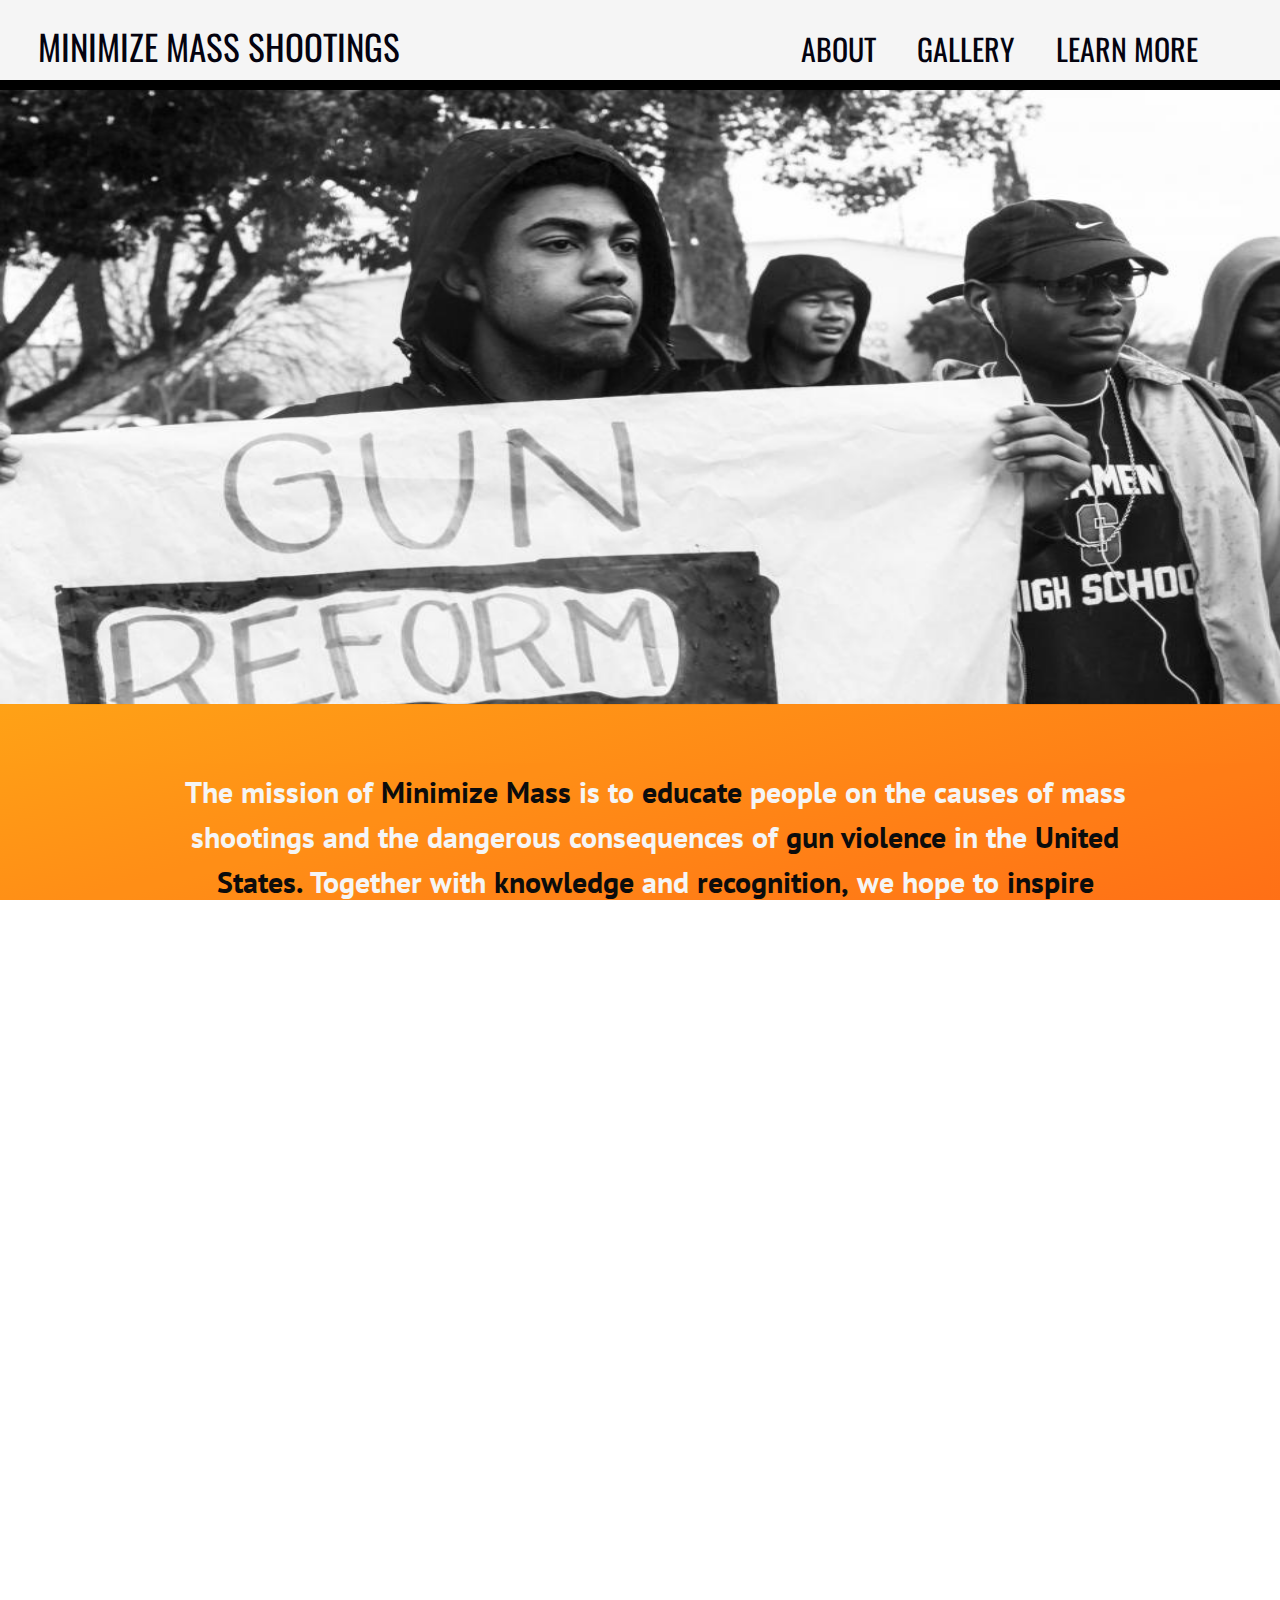
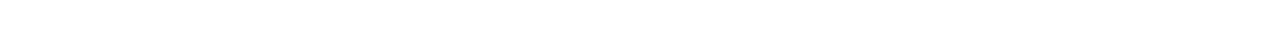
<file: index.html>
<!DOCTYPE html>
<html>

<head>
  <title>MINIMIZE MASS SHOOTINGS</title>
  <meta charset="utf-8">
  <meta name="viewport" content="width=device-width">
  <title>replit</title>
  <link href="style.css" rel="stylesheet" type="text/css" />

  <link href="https://fonts.googleapis.com/css2?family=Courier+Prime&family=PT+Sans&family=Raleway:wght@700&family=Oswald&family=Roboto&display=swap" rel="stylesheet">
</head>

<body>
<!-- Nav Bar -->
  <div class = "navbar">
    <a href="index.html" id="navname">MINIMIZE MASS SHOOTINGS</a>
    <a href="about.html">ABOUT</a>
    <a href="gallery.html">GALLERY</a>
    <a href="learn.html">LEARN MORE</a>
    <a href="action.html" id="action">TAKE ACTION</a>
  </div>

  <main>
<!--   main image   -->
    <img src= "images/gun_reform.jpg" alt = "Students protest against gun violence, the center person holding a 'Gun Reform' sign." class="mainimage" height="625" width="1425">

<!--  mission statement    -->
    <div class="mission">
      <p class="missionp">The mission of <b>Minimize Mass</b> is to <b>
        educate</b> people on the causes of mass shootings
        and the dangerous consequences of <b>gun violence</b> 
        in the <b>United States.</b> Together with <b>
        knowledge</b> and <b>recognition,</b> we hope to <b>
        inspire</b> people to help contribute to a <b>safer</b> 
        country for all.</p>
      <form method="get" action="/about.html">
        <button type="submit" class="abutton">ABOUT</button>
      </form>
    </div>
<!--  fact generator    -->
    <div class="facts">
      <p class="factsintro">Click the button to learn 
        something new about gun violence.</p>
      <p id="fact"></p>
      <button id="factbutton">TELL ME</button>
    </div>
<!--   website footer   -->
    <div id="homebottombar">
      <br>
      <p class="homecredit">Home Page Photo Credit | Juliann Garcia / sthope.org</p>
      <p class="lmstitle">Learn More Sources</p>
      <a href="https://efsgv.org/wp-content/uploads/2020/03/EFSGV-The-Root-Causes-of-Gun-Violence-March-2020.pdf" class="lms">efsgv.org</a>
      <a href="https://www.apa.org/pubs/reports/gun-violence-prevention" class="lms">apa.org</a>
      <a href="https://www.washingtonpost.com/opinions/2022/06/02/gun-control-solutions-that-work/" class="lms">washingtonpost.org</a>
      <a href="https://efsgv.org/learn/learn-more-about-gun-violence/mental-illness-and-gun-violence/" class="lms">efsgv.org</a>
      <p class="developcred">Website developed by Semilola O</p>
    </div>
<!--   Connection to java script   -->
    <script src="script.js"></script>
 </main> 
</body>

</html>
</file>
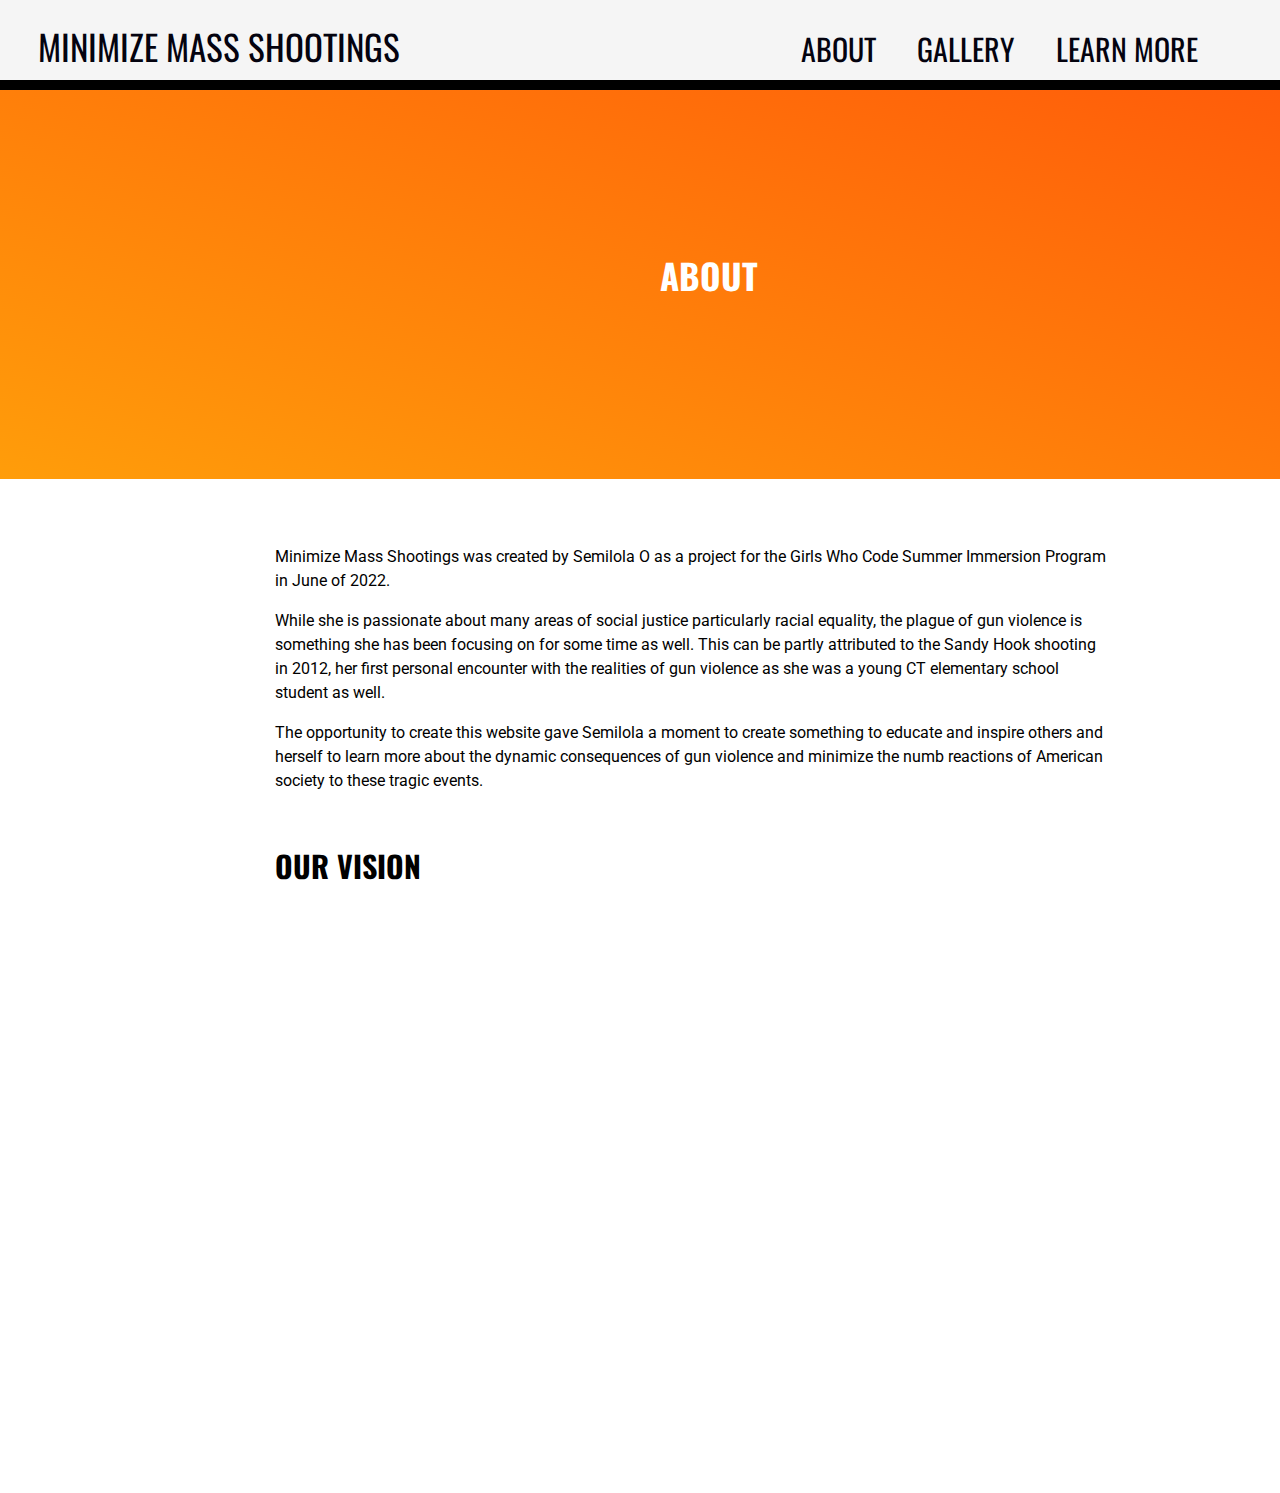
<file: about.html>
<!DOCTYPE html>
<html>

<head>
  <title>About - MINIMIZE MASS SHOOTINGS</title>
  <meta charset="utf-8">
  <meta name="viewport" content="width=device-width">
  <title>replit</title>
  <link href="style.css" rel="stylesheet" type="text/css" />

  <link href="https://fonts.googleapis.com/css2?family=Courier+Prime&family=League+Gothic&family=Oswald&family=Roboto&family=Rubik&display=swap" rel="stylesheet">
</head>

<body>
<!-- Nav Bar -->
  <div class = "navbar">
    <a href="index.html" id="navname">MINIMIZE MASS SHOOTINGS</a>
    <a href="about.html">ABOUT</a>
    <a href="gallery.html">GALLERY</a>
    <a href="learn.html">LEARN MORE</a>
    <a href="action.html" id="action">TAKE ACTION</a>
  </div>
  <main>
<!-- Page header/intro -->
    <div class="aboutimage">
      <h2 class="about">ABOUT</h2>
    </div>
<!-- Purpose/intro blurb -->
    <div>
      <p class="purpose">Minimize Mass Shootings was created by Semilola O as a project for the Girls Who Code Summer Immersion Program in June of 2022.</p>
      <p class="purpose">While she is passionate about many areas of social justice particularly racial equality, the plague of gun violence is something she has been focusing on for some time as well. This can be partly attributed to the Sandy Hook shooting in 2012, her first personal encounter with the realities of gun violence as she was a young CT elementary school student as well.</p>
      <p class="purpose">The opportunity to create this website gave Semilola a moment to create something to educate and inspire others and herself to learn more about the dynamic consequences of gun violence and minimize the numb reactions of American society to these tragic events.</p>
    </div>
<!-- Vision -->
    <div>
      <h2 class="visiontitle">OUR VISION</h2>
      <p class="vision">A safe United States where people of all identities will be protected from gun violence targeted towards themselves and others. </p>
    </div>
<!-- Aims -->
    <div>
      <h2 class="aimstitle">OUR AIMS</h2>
      <ul>
        <li class="aims">Proactive gun legislation that protects the vulnerable</li>
        <li class="aims">Proactive mental health resources that help individuals who may choose to commit gun violence against themselves and others</li>
        <li class="aims">Increased protection of all minorities in America against gun violence</li>
      </ul>
    </div>
<!-- Website footer -->
    <div id="aboutbottombar">
      <br>
      <p class="homecredit">Home Page Photo Credit | Juliann Garcia / sthope.org</p>
      <p class="lmstitle">Learn More Sources</p>
<!--       <p class="lms">efsgv.org   apa.org   washingtonpost.org   efsgv.org</p> -->
      <a href="https://efsgv.org/wp-content/uploads/2020/03/EFSGV-The-Root-Causes-of-Gun-Violence-March-2020.pdf" class="lms">efsgv.org</a>
      <a href="https://www.apa.org/pubs/reports/gun-violence-prevention" class="lms">apa.org</a>
      <a href="https://www.washingtonpost.com/opinions/2022/06/02/gun-control-solutions-that-work/" class="lms">washingtonpost.org</a>
      <a href="https://efsgv.org/learn/learn-more-about-gun-violence/mental-illness-and-gun-violence/" class="lms">efsgv.org</a>
      <p class="developcred">Website developed by Semilola O</p>
    </div>
  </main>
</body>
</html>
</file>
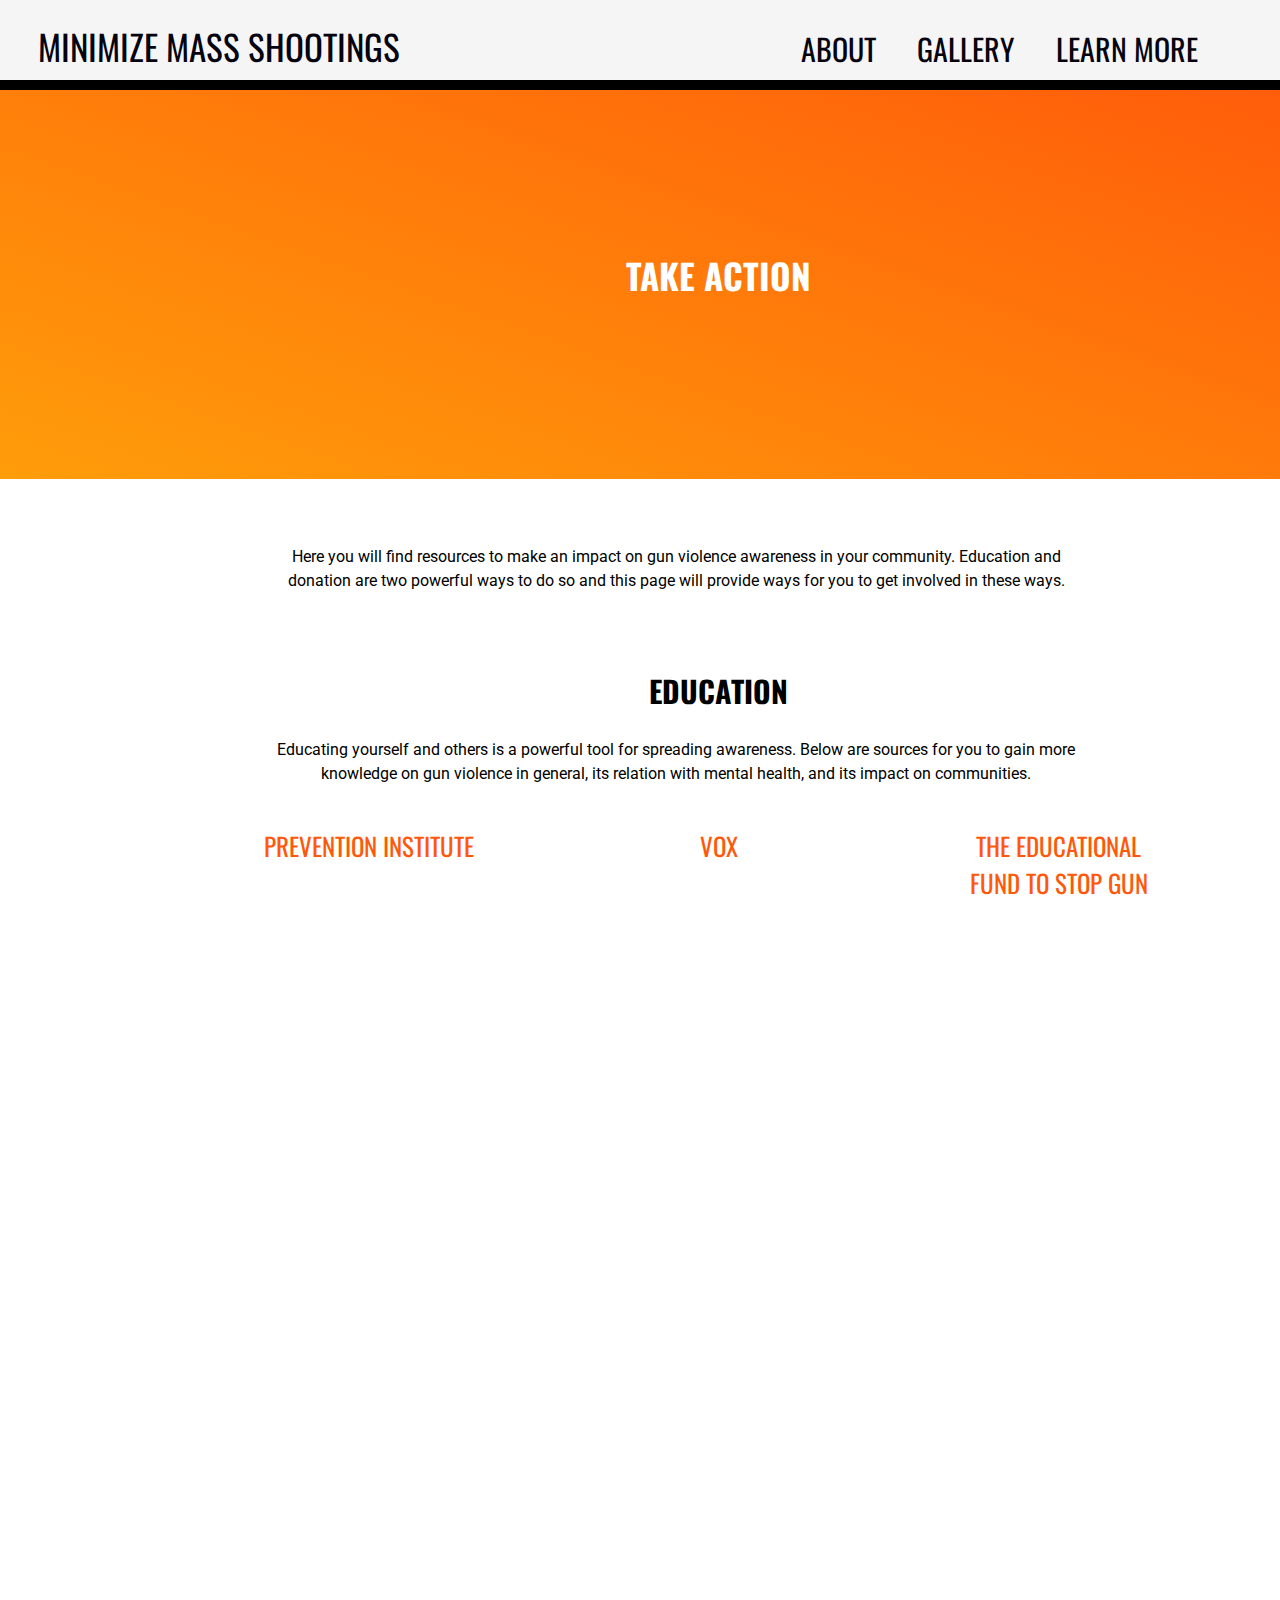
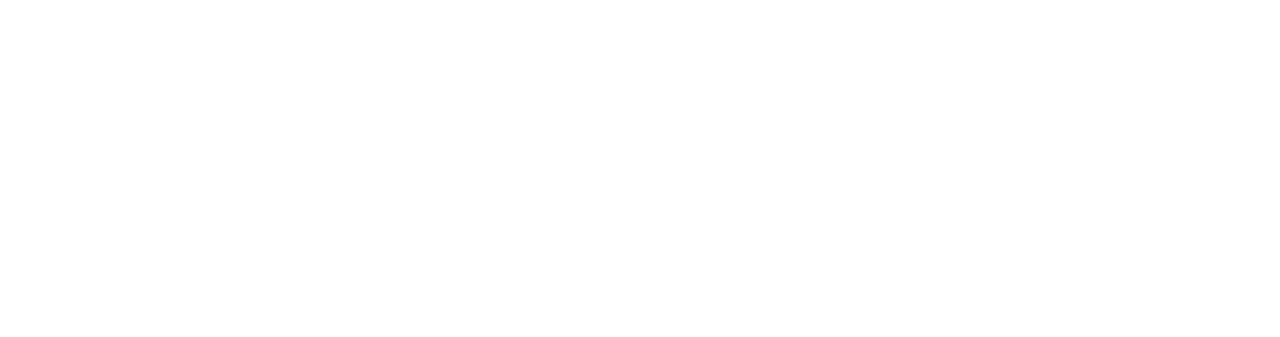
<file: action.html>
<!DOCTYPE html>
<html>

<head>
  <title>Take Action - MINIMIZE MASS SHOOTINGS</title>
  <meta charset="utf-8">
  <meta name="viewport" content="width=device-width">
  <title>replit</title>
  <link href="style.css" rel="stylesheet" type="text/css" />

  <link href="https://fonts.googleapis.com/css2?family=Courier+Prime&family=League+Gothic&family=Oswald&family=Roboto&family=Rubik&display=swap" rel="stylesheet">
</head>

<body>
<!-- Nav Bar -->
  <div class = "navbar">
    <a href="index.html" id="navname">MINIMIZE MASS SHOOTINGS</a>
    <a href="about.html">ABOUT</a>
    <a href="gallery.html">GALLERY</a>
    <a href="learn.html">LEARN MORE</a>
    <a href="action.html" id="action">TAKE ACTION</a>
  </div>
  <main>
<!--   Acion page header   -->
    <div class="actionimage">
      <h2 class="action">TAKE ACTION</h2>
    </div>
<!--   Action  intro   -->
    <div>
      <p class="actionintro">Here you will find resources to make an impact on gun violence awareness in your community. Education and donation are two powerful ways to do so and this page will provide ways for you to get involved in these ways.</p>
    </div>
<!--   Education   -->
    <div>
      <h2 class="edutitle">EDUCATION</h2>
      <p class="edu">Educating yourself and others is a powerful tool for spreading awareness. Below are sources for you to gain more knowledge on gun violence in general, its relation with mental health, and its impact on communities.</p>
      <a href="https://www.preventioninstitute.org/focus-areas/preventing-violence-and-reducing-injury/preventing-violence-advocacy" target="_blank" class="edu1">PREVENTION INSTITUTE</a>
      <a href="https://www.vox.com/policy-and-politics/23141964/america-gun-violence-epidemic-chart" target="_blank" class="edu2">VOX</a>
      <a href="https://efsgv.org" target="_blank" class="edu3">THE EDUCATIONAL FUND TO STOP GUN VIOLENCE</a>
      <a href="The Educational Fund to Stop Gun Violence - Mental Health and Gun Violence" target="_blank" class="edu4">THE EDUCATIONAL FUND TO STOP GUN VIOLENCE</a>
      <a href="https://www.vox.com/policy-and-politics/2017/10/2/16399418/america-mass-shooting-gun-violence-statistics-charts" target="_blank" class="edu5">VOX</a>
      <a href="https://www.apha.org/topics-and-issues/gun-violence" target="_blank" class="edu6">AMERICAN PUBLIC HEALTH ASSOCIATION</a>
    </div>
<!--   Donation   -->
    <div>
      <h2 class="donationtitle">DONATION</h2>
      <p class="donation">Donations are a great way to make an impact on numerous issues, especially gun violence. There are many funds for research and organizations aimed at helping different communities impacted by gun violence. Below are some of these resources you can donate to to make a difference.</p>
      <a href="https://marchforourlives.com" target="_blank" class="donate1">MARCH FOR OUR LIVES</a>
      <a href="https://www.bradyunited.org" target="_blank" class="donate2">BRADY UNITED</a>
      <a href="https://www.csgv.org" target="_blank" class="donate3">THE COALITION TO STOP GUN VIOLENCE</a>
      <a href="https://gunresponsibility.org" target="_blank" class="donate4">ALLIANCE FOR GUN RESPONSIBILITY</a>
      <a href="https://vpc.org" target="_blank" class="donate5">VIOLENCE POLICY CENTER</a>
      <a href="https://www.everytown.org" target="_blank" class="donate6">EVERYTOWN FOR GUN SAFETY</a>
    </div>

<!--   Website footer   -->
    <div id="actionbottombar">
      <br>
      <p class="homecredit">Home Page Photo Credit | Juliann Garcia / sthope.org</p>
      <p class="lmstitle">Learn More Sources</p>
<!--       <p class="lms">efsgv.org   apa.org   washingtonpost.org   efsgv.org</p> -->
      <a href="https://efsgv.org/wp-content/uploads/2020/03/EFSGV-The-Root-Causes-of-Gun-Violence-March-2020.pdf" class="lms">efsgv.org</a>
      <a href="https://www.apa.org/pubs/reports/gun-violence-prevention" class="lms">apa.org</a>
      <a href="https://www.washingtonpost.com/opinions/2022/06/02/gun-control-solutions-that-work/" class="lms">washingtonpost.org</a>
      <a href="https://efsgv.org/learn/learn-more-about-gun-violence/mental-illness-and-gun-violence/" class="lms">efsgv.org</a>
      <p class="developcred">Website developed by Semilola O</p>
      <br>
    </div>
  </main>
</body>
</file>
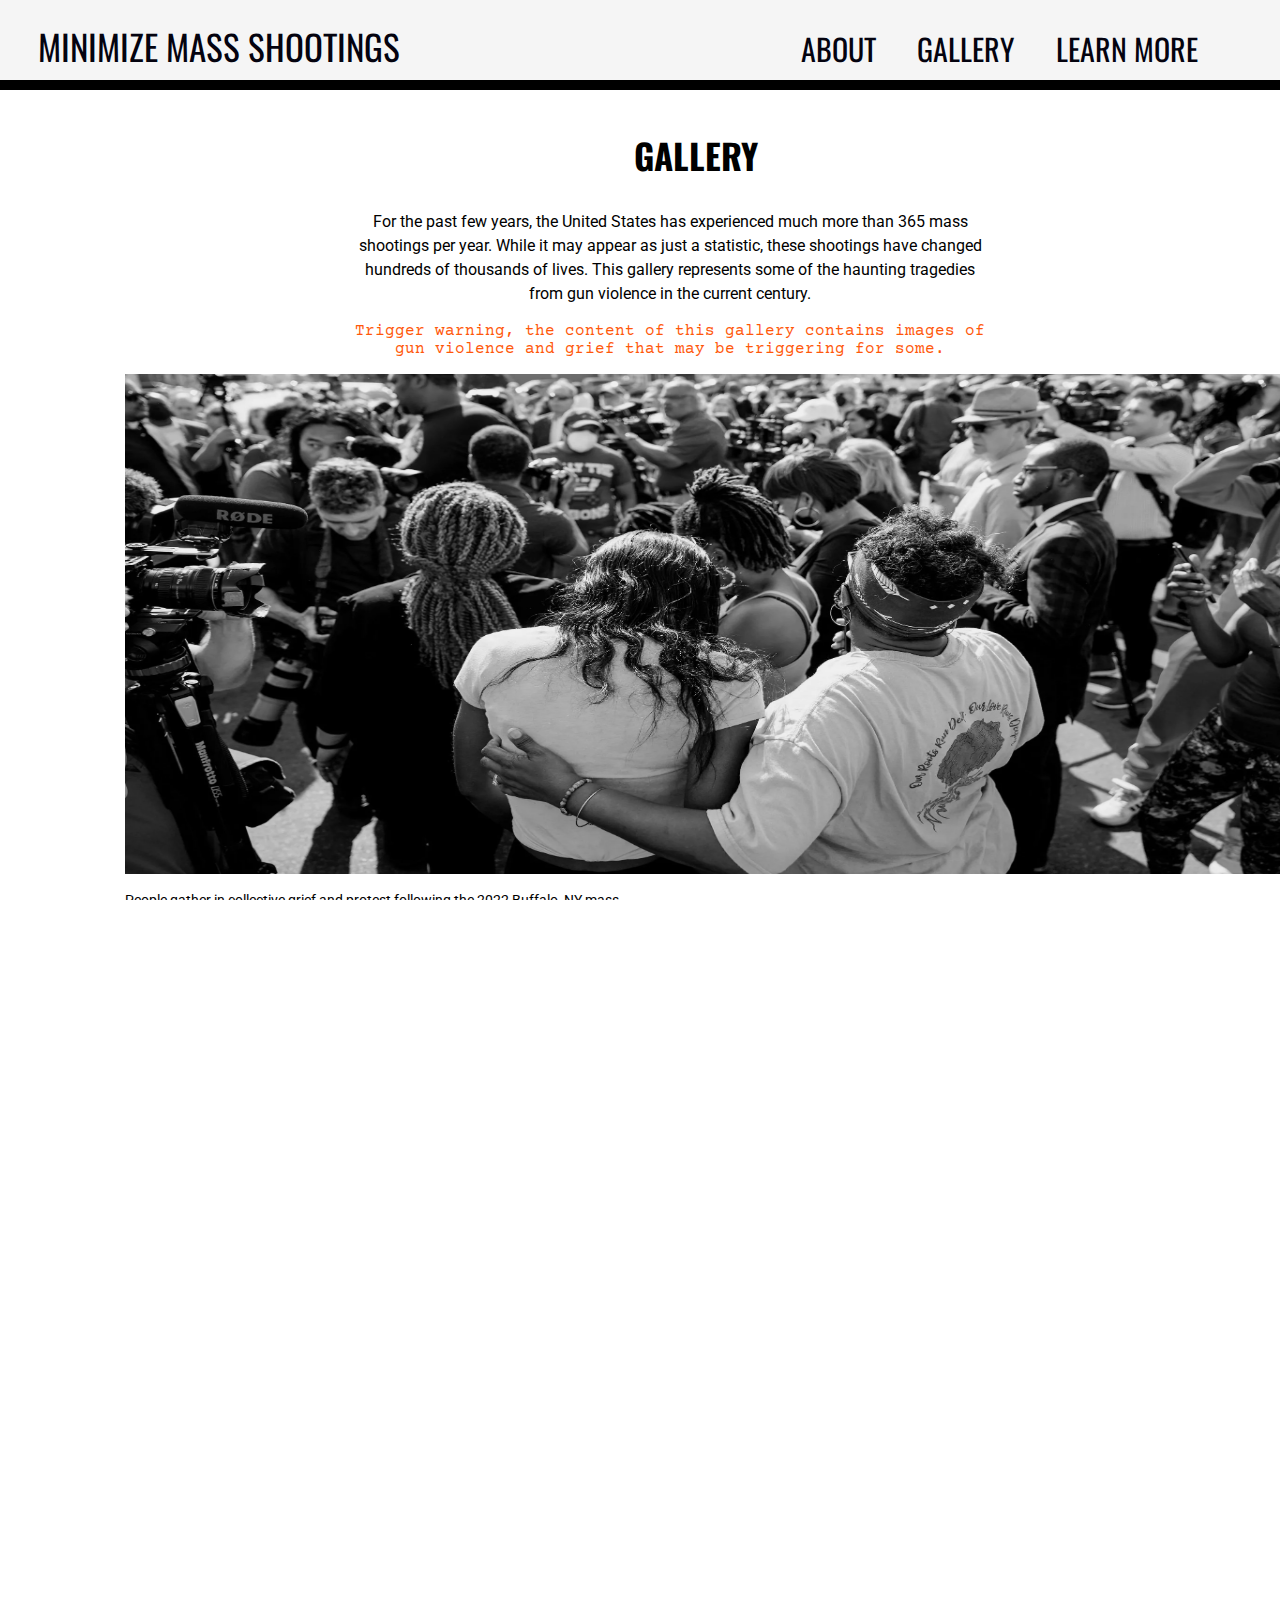
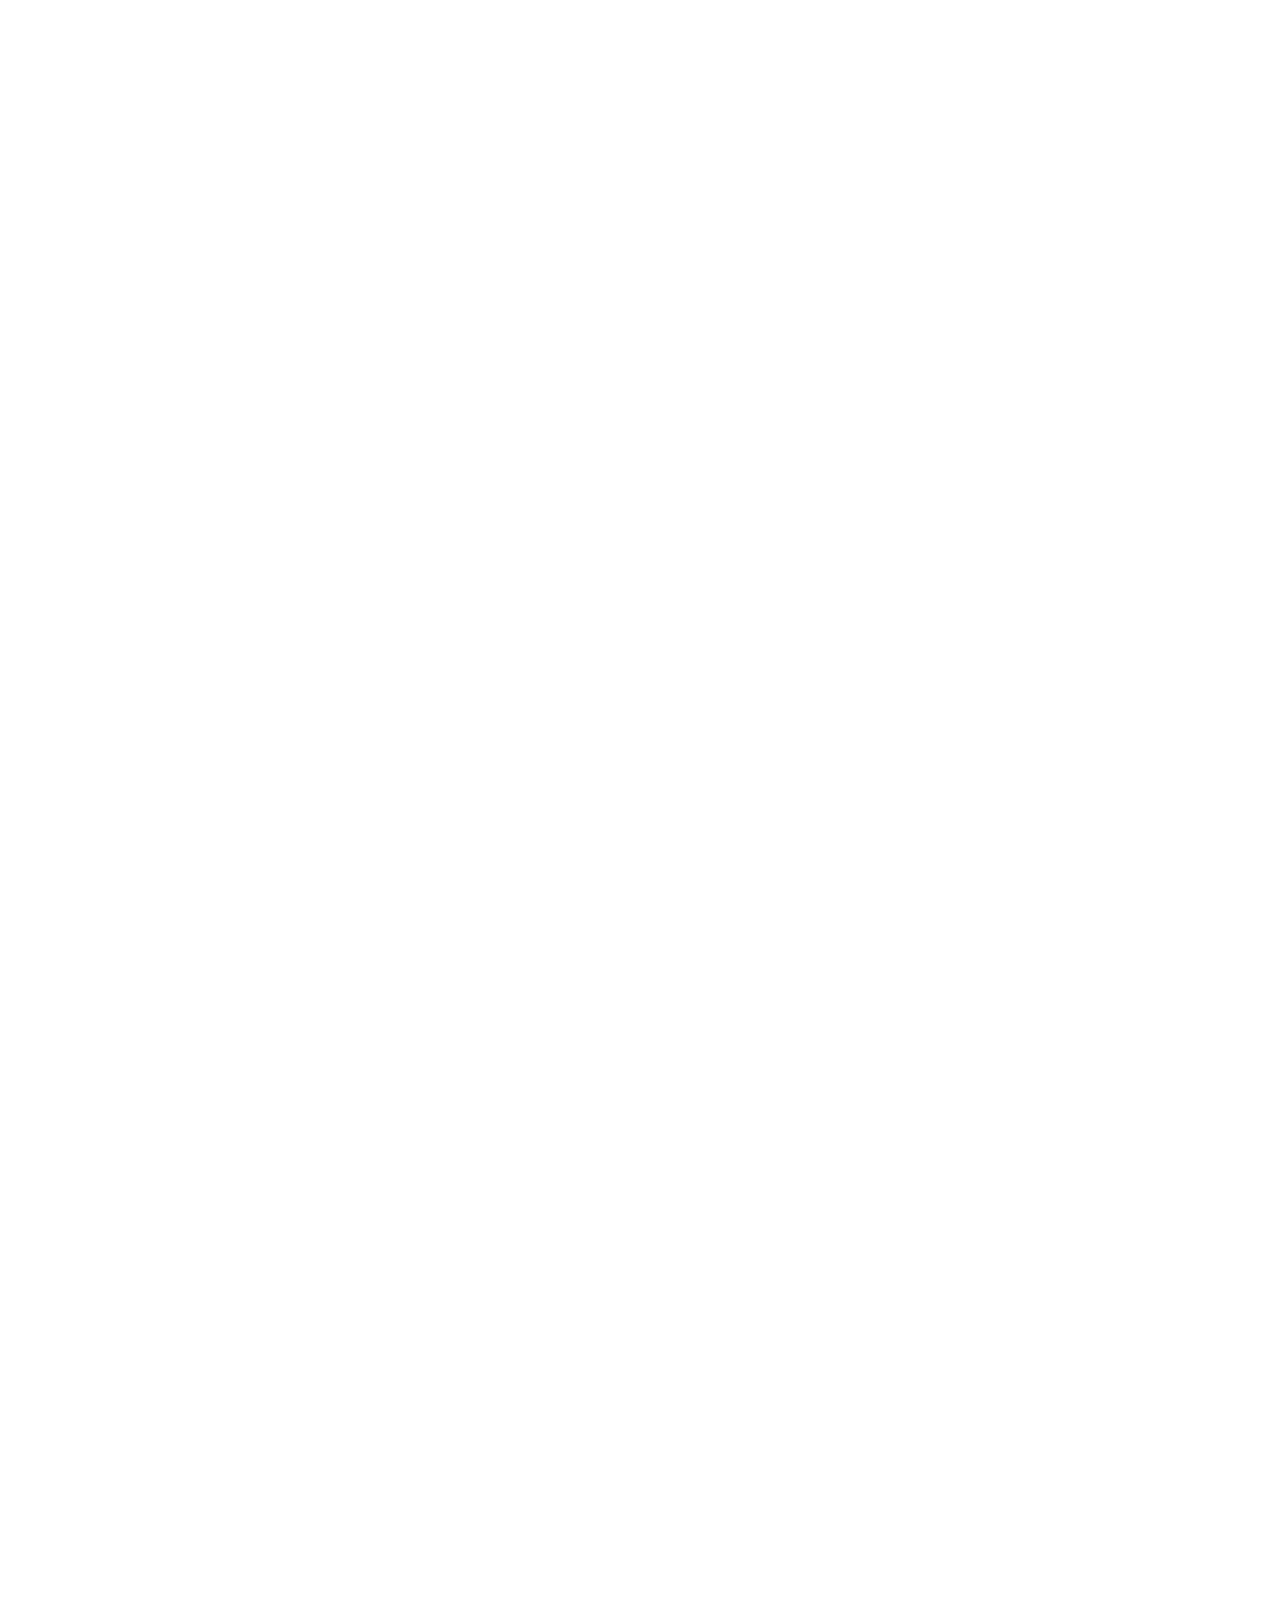
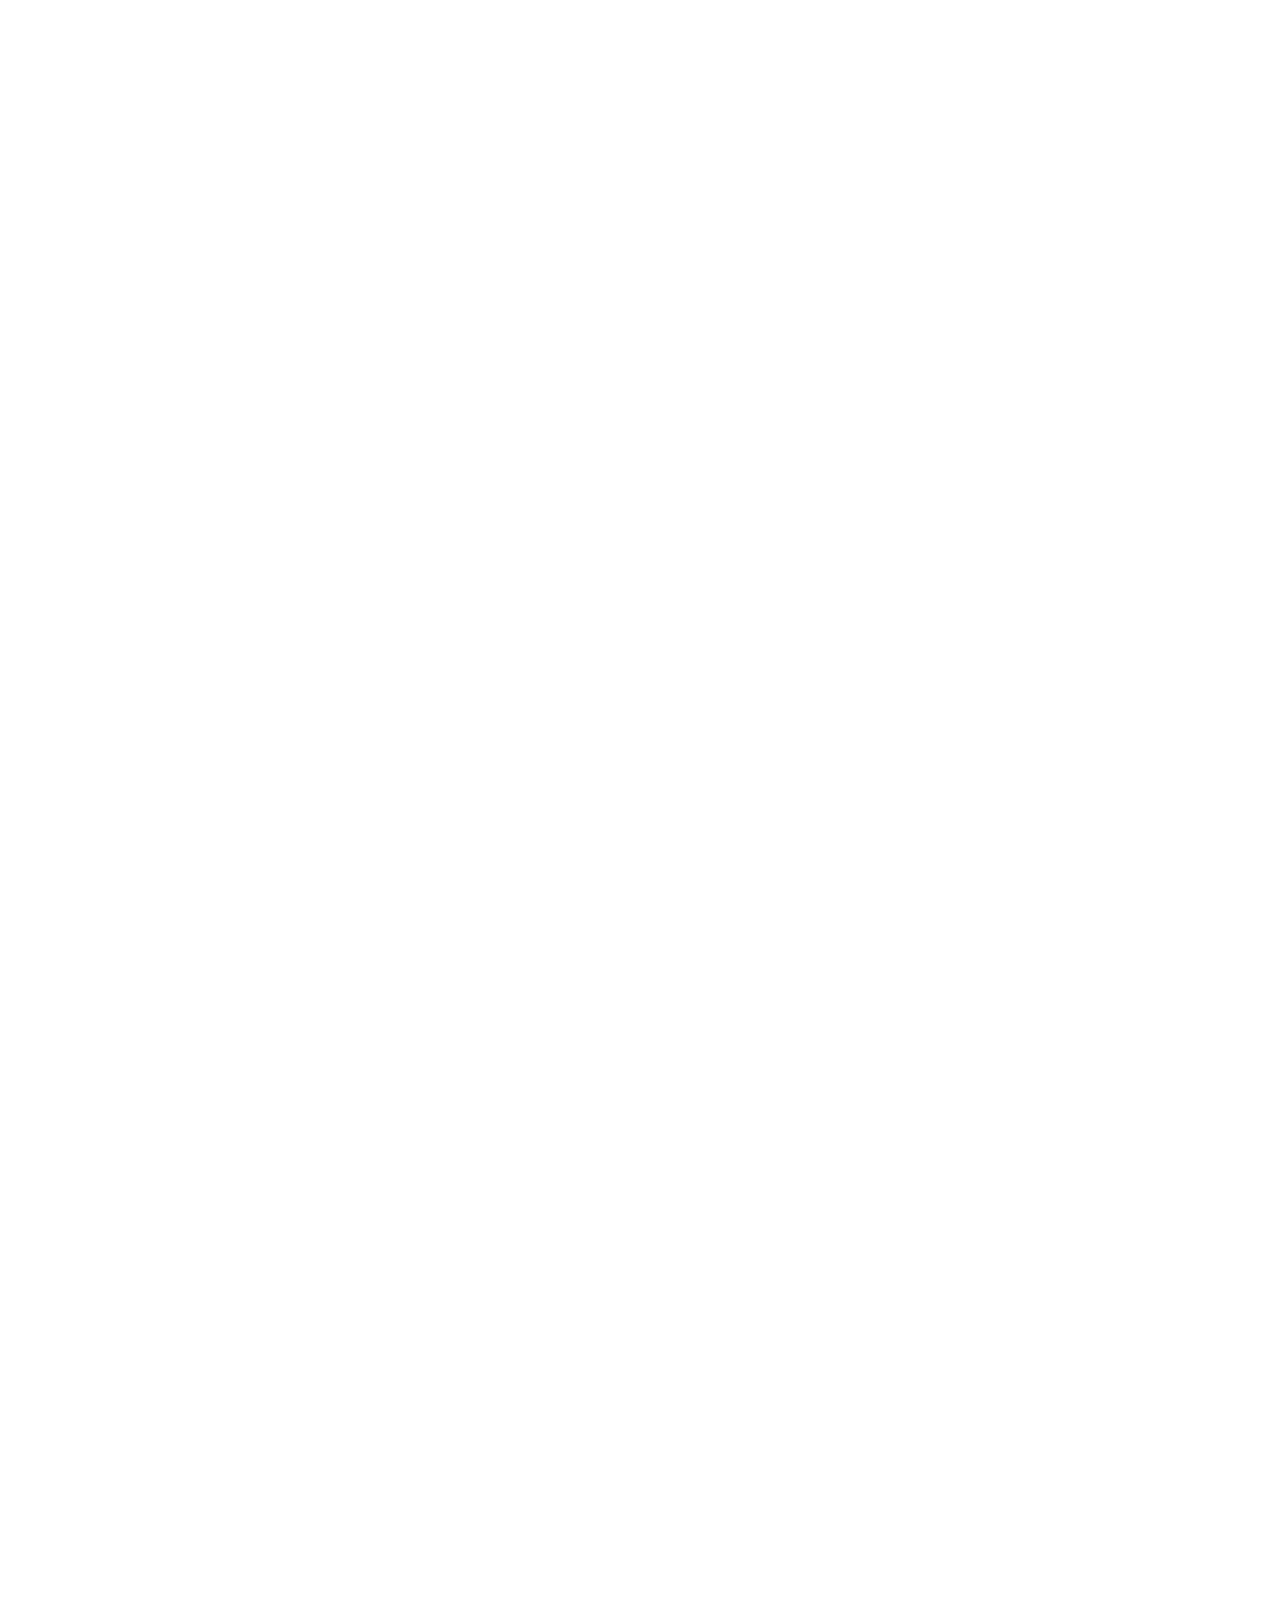
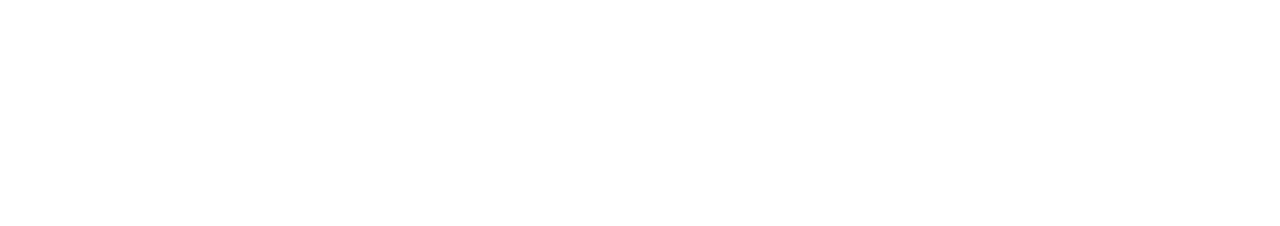
<file: gallery.html>
<!DOCTYPE html>
<html>

<head>
  <title>Gallery - MINIMIZE MASS SHOOTINGS</title>
  <meta charset="utf-8">
  <meta name="viewport" content="width=device-width">
  <title>replit</title>
  <link href="style.css" rel="stylesheet" type="text/css" />

  <link href="https://fonts.googleapis.com/css2?family=Courier+Prime&family=League+Gothic&family=Oswald&family=Roboto&family=Rubik&display=swap" rel="stylesheet">
</head>

<body>
<!-- Nav Bar -->
  <div class = "navbar">
    <a href="index.html" id="navname">MINIMIZE MASS SHOOTINGS</a>
    <a href="about.html">ABOUT</a>
    <a href="gallery.html">GALLERY</a>
    <a href="learn.html">LEARN MORE</a>
    <a href="action.html" id="action">TAKE ACTION</a>
  </div> 

  <main>
<!--   Website intro   -->
    <div class="galleryintro">
        <h2 class="gallery">GALLERY</h2>
        <p class="gpintro">For the past few years, the United States has experienced much more than 365 mass shootings per year. While it may appear as just a statistic, these shootings have changed hundreds of thousands of lives. This gallery represents some of the haunting tragedies from gun violence in the current century.</p>
        <p class="triggerwarning">Trigger warning, the content of this gallery contains images of gun violence and grief that may be triggering for some. </p>
    </div>
<!--   Buffalo image   -->
    <div>
      <img src="images/masshooting-protest.jpeg" class="massshooting" alt = "People gather in collective greif and protest following the 2022 Buffalo, NY mass shooting." width="1200" height="500">
      <p class="buffaloms">People gather in collective grief and protest following the 2022 Buffalo, NY mass shooting. |  Image Credit: Matt Rourke / AP / Shutterstock</p>
    </div>
<!--   Vegas and Walmart images   -->
    <div>
      <img src="images/vegasshooting.jpg" alt="People run from apparant gunfire at a October 2017 Las Vegas music festival, later becoming the deadliest mass shooting in US history." class="vegasshooting" width="550" height="350">
      <img src="images/walmart-shooting.jpeg" alt="People arrive at a local elementary school looking to find friends and family during the aftermath of the 2019 El Paso, Texas Walmart shooting."class="walmartshooting" width="550" height="350">
    </div>
<!--   Vegas and Walmart descriptions   -->
    <div>
      <p class="vegasms">People run from apparent gunfire at a October 2017 Las Vegas music festival, later becoming the deadliest mass shooting in US history. | Image Credit: David Becker — Getty</p>
      <p class="walmartms">People arrive at a local elementary school looking to find friends and family during the aftermath of the 2019 El Paso, Texas Walmart shooting. | Image Credit: Briana Sanchez — AP</p>
    </div>
<!--   Virginia image and description   -->
    <div>
      <img src="images/virginiatech-shooting.jpg" alt="A candelight vigil is held at Virgina Tech on April 17, 2007, the day after the school shooting."class="vtechshooting" width="600" height="700">
      <p class="vtechms">A candelight vigil is held at Virgina Tech on April 17, 2007, the day after the school shooting. | Image Credit: https://www.flickr.com/photos/bwtownsend/463683715/</p>
    </div>
<!--   School shootings interlude   -->
    <p class="schoolblurb">Although school shootings do not make up the majority of gun violence incidents, these tragedies have been on a steady incline since the 2010s. These horrific scenes have been experienced by students of all ages from elementary school to college.</p>
<!--   Sandy Hook and Uvalde images   -->
    <div>
      <img src="images/sandyhook-shooting.jpeg" alt="Kids are evacuated by officers during the December 2012 Sandy Hook shooting." class="sandyhookshooting" width="550" height="350">
      <img src="images/uvalde-shooting.jpeg" alt="Flowers, candles, and cards adorn the entrance of Robb Elementary School following the May 2022 school shooting." class="uvaldeshooting" width="550" height="350">
    </div>
<!--   Sandy Hook and Uvalde descriptions   -->
    <div>
      <p class="sandyhookms">Kids are evacuated by officers during the December 2012 Sandy Hook shooting. | Image Credit: Shannon Hicks — Newtown Bee / AP</p>
      <p class="uvaldems">Flowers, candles, and cards adorn the entrance of Robb Elementary School following the May 2022 school shooting. | Image Credit: Michael M. Santiago / Getty Images</p>
    </div>
<!--   Parkland and Columbine images   -->
    <div>
      <img src="images/parkland-shooting.jpg" alt="Flowers and cards are placed to create a makeshift memorial outside Majority Stoneman Douglas High School in Parkland, FL after the 2018 shooting." class="parklandshooting" width="550" height="350">
      <img src="images/columbine-shooting.jpeg" alt="Students grief together after the April 1999 Columbine shooting." class="columbineshooting" width="550" height="350">
    </div>
<!--   Parkland and Columbine descriptions   -->
    <div>
      <p class="parklandms">Flowers and cards are placed to create a makeshift memorial outside Majority Stoneman Douglas High School in Parkland, FL after the 2018 shooting. | Image Credit: Rhona Wise / AFP / Getty Images</p>
      <p class="columbinems">Students grief together after the April 1999 Columbine shooting. | Image Credit: Laura Rauch — AP / Shutterstock.com</p>
    </div>
<!--   Atlanta image and description   -->
    <div>
      <img src="images/atlantaaapi-shooting.jpeg" alt="People gather around the memorial at the Spa, the sight of the 2021 mass shooting, motivated by AAPI hate." class="atlantashooting" width="1200" height="500">
      <p class="atlantams">People gather around a memorial at the Gold Massage Spa, one of three sights of the 2021 Atlanta mass shooting, motivated by AAPI hate. | Image Credit: Austin McAfee / FOX 5</p>
    </div>
<!--   Bias interlude   -->
    <p class="biasblurb">Discriminatory, biased, and prejudiced beliefs often find a way to influence many acts of violence, gun violence being no exception. There are many mass shootings of various degrees inspired by racist and homophobic perspectives, most evident in the past decade. </p>
<!--   Charleston and Pulse images   -->
    <div>
      <img src="images/charleston-shooting.jpg" alt="Individuals gather at the memorial for the 2015 Charleston, SC shooting at a Black church." class="charlestonshooting" width="550" height="350">
      <img src="images/pulse-shooting.jpg" alt="People gather in grief and memory of the victims of the 2016 Pulse Nightclub shooting in Orlando, FL." class="pulseshooting" width="550" height="350">
    </div>
<!--   Charleston and Pulse descriptions   -->
    <div>
      <p class="charlestonms">Individuals gather at the memorial for the 2015 Charleston, SC shooting at a Black church. | Image Credit: Grace Beahm Alford / The Post And Courier via AP</p>
      <p class="pulsesms">People gather in grief and memory of the victims of the 2016 Pulse Nightclub shooting in Orlando, FL. | Image Credit: CBS / AP</p>
    </div>
    <br>
<!--       <script src="script.js"></script> -->

<!--   Website footer   -->
    <div id="gallerybottombar">
      <br>
      <p class="homecredit">Home Page Photo Credit | Juliann Garcia / sthope.org</p>
      <p class="lmstitle">Learn More Sources</p>
<!--       <p class="lms">efsgv.org   apa.org   washingtonpost.org   efsgv.org</p> -->
      <a href="https://efsgv.org/wp-content/uploads/2020/03/EFSGV-The-Root-Causes-of-Gun-Violence-March-2020.pdf" class="lms">efsgv.org</a>
      <a href="https://www.apa.org/pubs/reports/gun-violence-prevention" class="lms">apa.org</a>
      <a href="https://www.washingtonpost.com/opinions/2022/06/02/gun-control-solutions-that-work/" class="lms">washingtonpost.org</a>
      <a href="https://efsgv.org/learn/learn-more-about-gun-violence/mental-illness-and-gun-violence/" class="lms">efsgv.org</a>
      <p class="developcred">Website developed by Semilola O</p>
    </div>
 </main> 
</body>

</html>
</file>
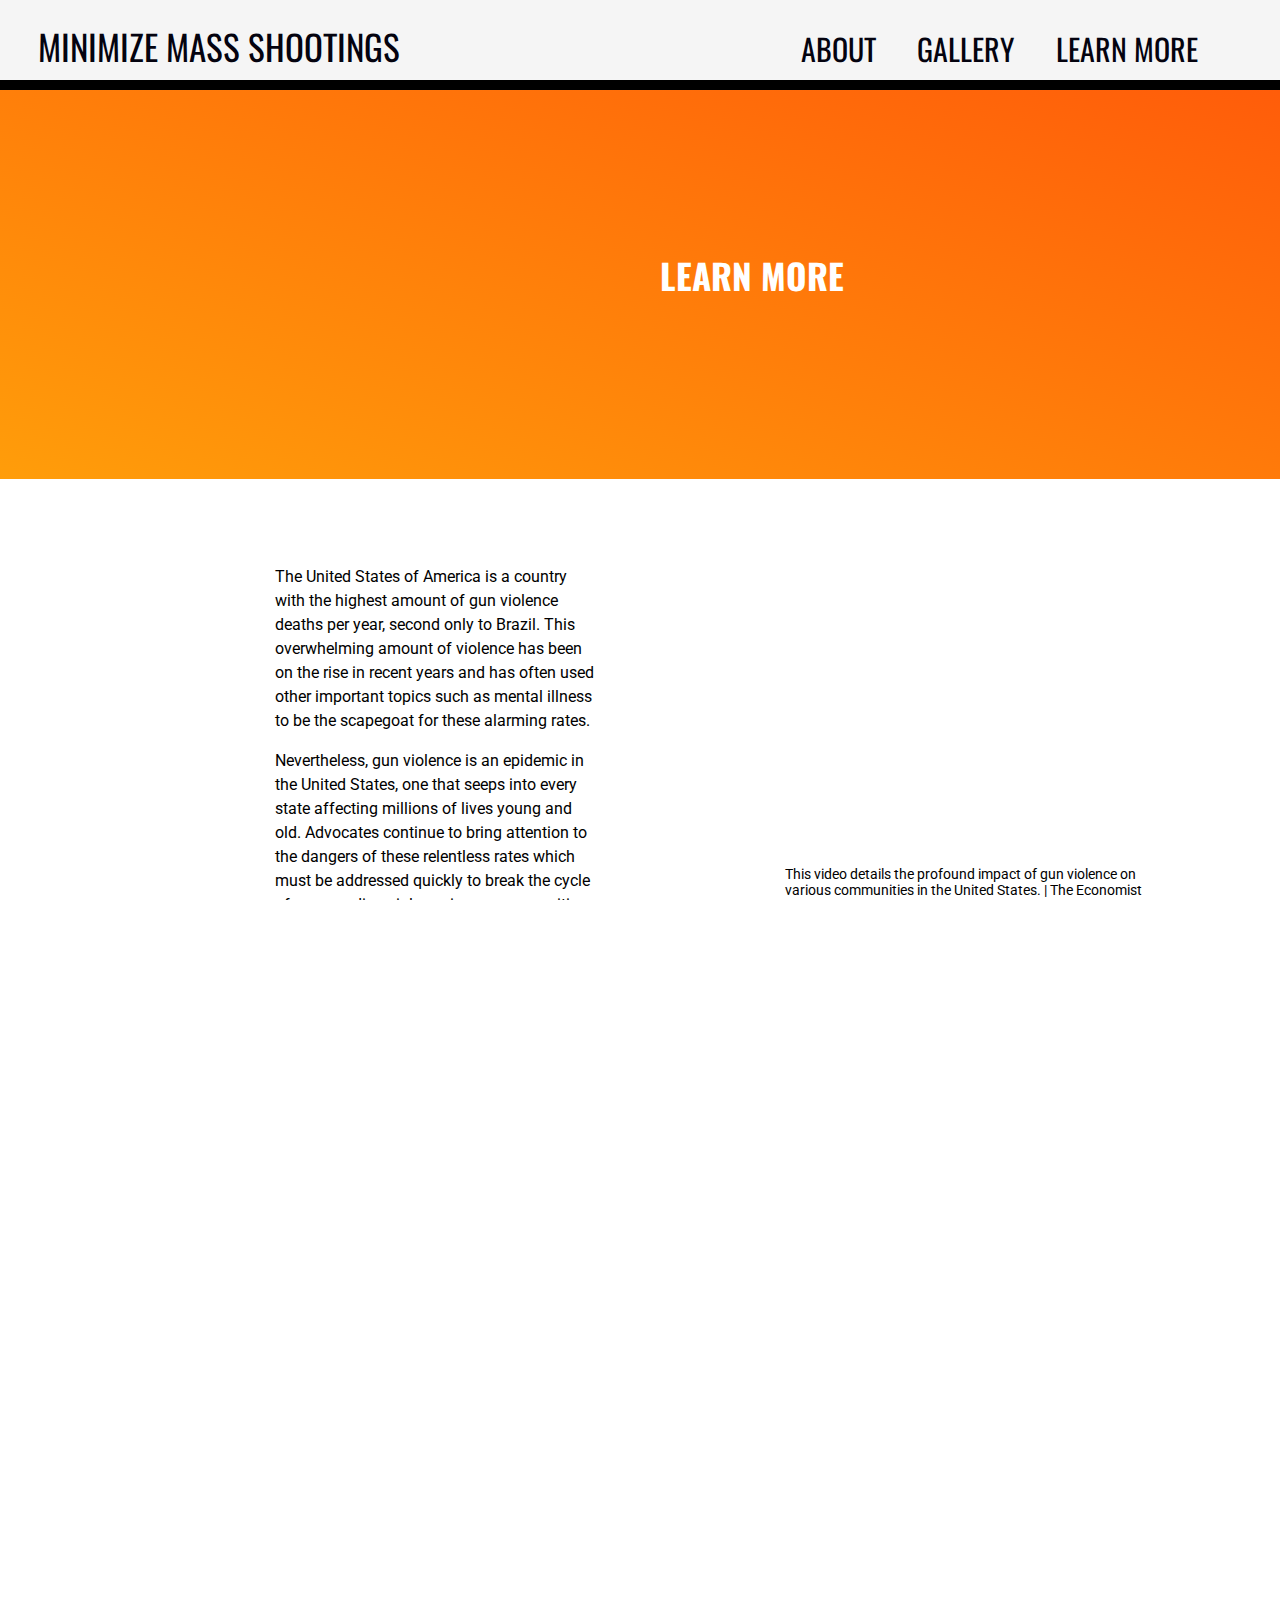
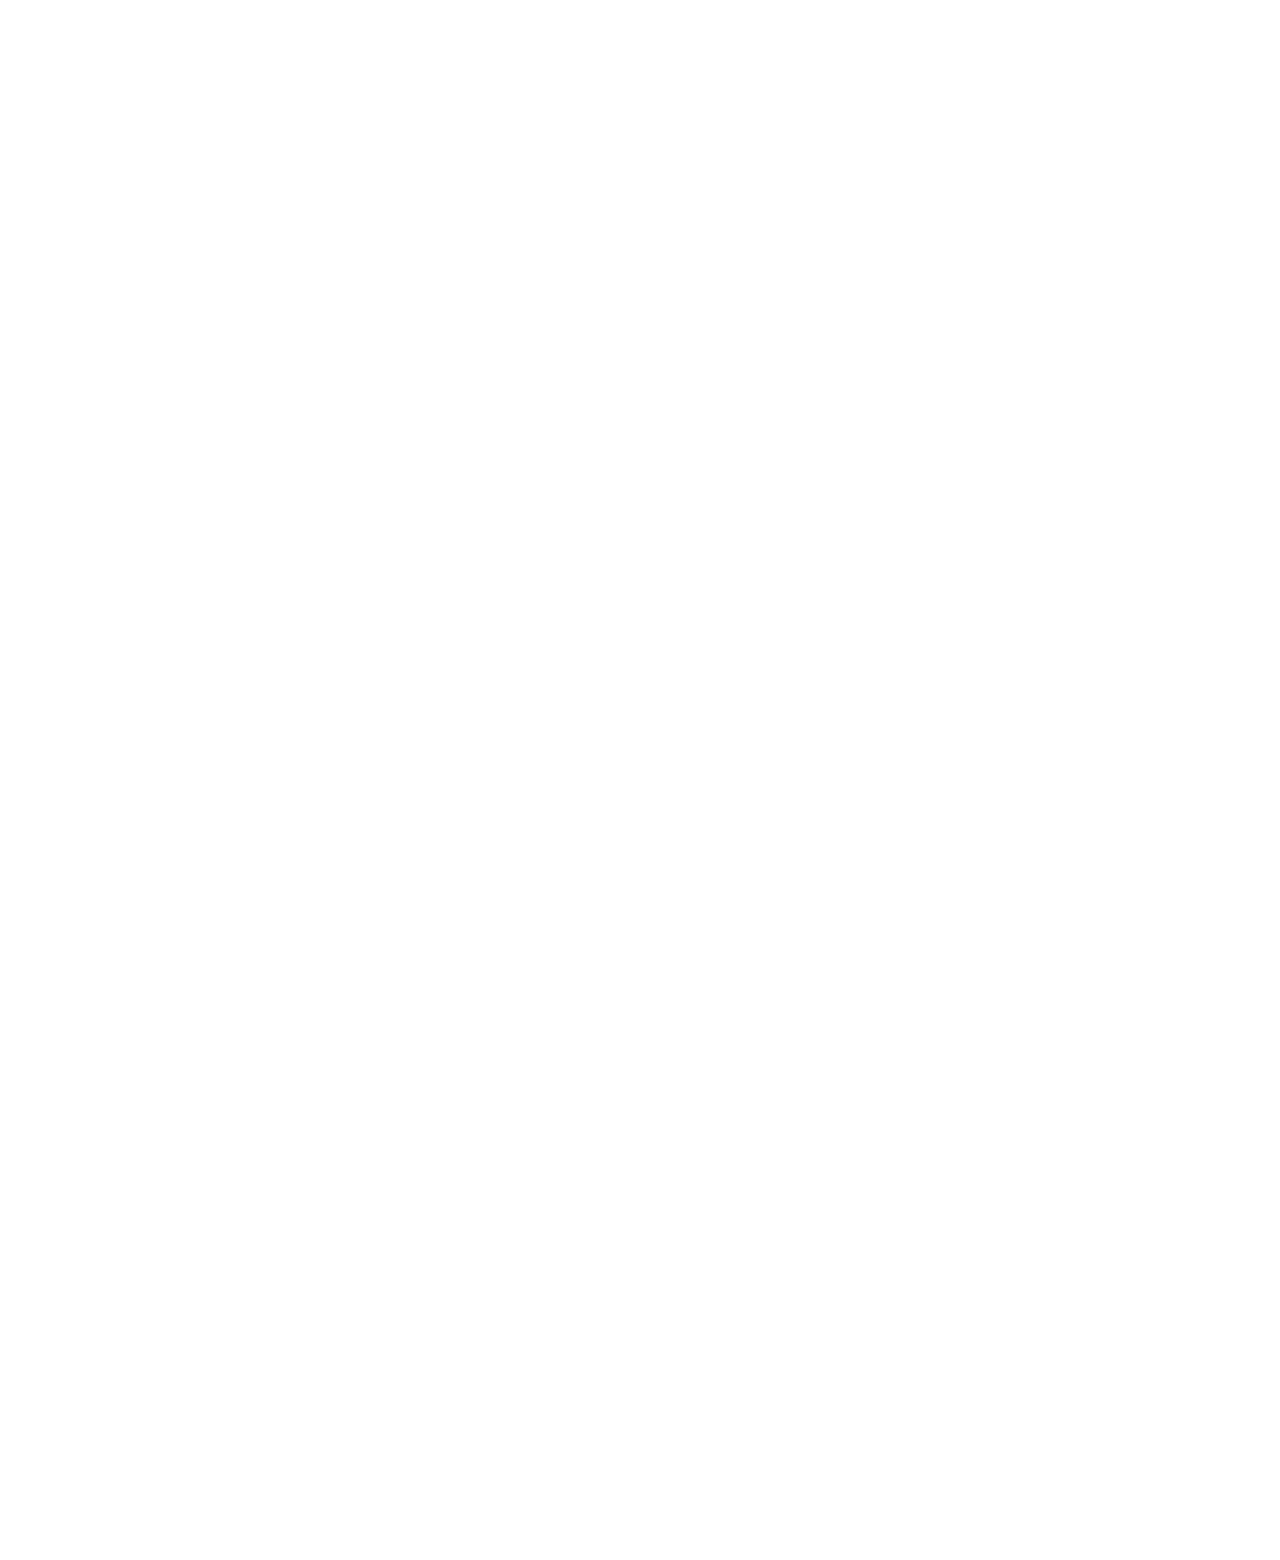
<file: learn.html>
<!DOCTYPE html>
<html>

<head>
  <title>Learn More - MINIMIZE MASS SHOOTINGS</title>
  <meta charset="utf-8">
  <meta name="viewport" content="width=device-width">
  <title>replit</title>
  <link href="style.css" rel="stylesheet" type="text/css" />

  <link href="https://fonts.googleapis.com/css2?family=Courier+Prime&family=League+Gothic&family=Oswald&family=Roboto&family=Rubik&display=swap" rel="stylesheet">
</head>

<body>
<!-- Nav Bar -->
  <div class = "navbar">
    <a href="index.html" id="navname">MINIMIZE MASS SHOOTINGS</a>
    <a href="about.html">ABOUT</a>
    <a href="gallery.html">GALLERY</a>
    <a href="learn.html">LEARN MORE</a>
    <a href="action.html" id="action">TAKE ACTION</a>
  </div>
  <main>
<!--   Page header   -->
    <div class="learnimage">
      <h2 class="learntitle">LEARN MORE</h2>
    </div>
<!--   Learn more intro blurb and video   -->
    <div class="learn">
      <p class="learnintro">The United States of America is a country with the highest amount of gun violence deaths per year, second only to Brazil. This overwhelming amount of violence has been on the rise in recent years and has often used other important topics such as mental illness to be the scapegoat for these alarming rates.</p> 
      <p class="learnintro">Nevertheless, gun violence is an epidemic in the United States, one that seeps into every state affecting millions of lives young and old. Advocates continue to bring attention to the dangers of these relentless rates which must be addressed quickly to break the cycle of never ending violence in our communities.</p>
      <iframe src="https://www.youtube.com/embed/n51FfeVSoxQ" title="YouTube video player" frameborder="0" allow="accelerometer; autoplay; clipboard-write; encrypted-media; gyroscope; picture-in-picture" allowfullscreen width="425" height="250" class="ytvid"></iframe>
      <p class="ytdescription">This video details the profound impact of gun violence on various communities in the United States. | The Economist</p>
    </div>
<!--   Learn more blue section    -->
    <div class="learninfo">
      <h2 class="mentalhealthtitle">Mental Health Misconceptions</h2>
      <p class="mentalhealth">For years, the media has been quick to target mental illness as the primary cause of this rampant trend of gun violence especially after moments of extreme violence such as mass shootings. Although some acts of interpersonal gun violence are committed by those with mental illnesses, the number is extremely small—four percent.</p> 
      <p class="mentalhealth">This misconception increases the stigma against those with mental illness who are more likely to be victims of gun violence than perpetrators. Even those who commit suicide with firearms aren’t all diagnosed of mental illness, less than 50%. As a result, it’s important to avoid approaching gun prevention policy through solely a mental health lens. Alternatively, focusing on helping those with a prior history of violence is more impactful on prevention.</p>
      <h2 class="causetitle">The Real Cause of Gun Violence</h2>
      <p class="cause">Often overshadowed by misconceptions about the role of mental illness in gun violence, these actions are more often committed by those with risk factors, such as a past history of violence, and the overwhelming ease of access to the firearms themselves. In addition, the majority of gun violence is orchestrated by males even though most males are not perpetrators of gun violence. Those who fall through this gap are subject to the nuances of our society that often fosters this violence which can help to be prevented by behavioral threat assessments and community level prevention programs particularly for kids in at-risk environments.</p>
      <h2 class="communitiestitle">Impact on Communities of Color</h2>
      <p class="communities">Gun violence in America is usually committed in one of three categories, suicide, homicide, or mass shootings, the latter of which often garners the most news attention due to the fact that it’s often on larger scale. While homicides contribute to about 35% of annual gun deaths in the US, these acts of violence are more likely to impact communities of color particularly Black and Latinx communities. In fact, 60% of homicide victims were Black while Black Americans only make up 15% of the population.</p>
      <p class="communities">In these communities, nearly everyone is affected by gun violence from a young age. These experiences lead to many mental health consequences, such as PTSD and depression, and can also lead to an increased likelihood of violence, a prominent risk factor in future gun violence. These circumstances have created a cycle that in addition to social and economic inequalities have exacerbated these communities who often lack access to resources to prevent and treat these high instances of gun violence.</p>
    </div>
<!--   Learn more solutions   -->
    <div>
      <h2 class="solutionstitle">Five Solutions to Prevent Gun Violence</h2>
      <ol>
        <li class="solutions"><b>Implement stronger, required background checks:</b> Despite a federal law requirement, background checks aren’t implemented on unlicensed gun dealers such as private individuals and online retailers leading to a high amount of guns purchased without screenings.</li>
        <li class="solutions"><b>Ban assault weapons:</b> The five deadliest mass shootings were committed with semi-automatic weapons made for war, not civil society.</li>
        <li class="solutions"><b>Increase the age limit to purchase all guns:</b> Although the age limit to purchase an assault weapon is 21 years, other guns can be purchased at 18 years old. In addition, minors can often access guns at home due to a lack of safe storage, all of which contributes to the almost 50% rate of youth suicides being committed with guns.</li>
        <li class="solutions"><b>Establish a federal waiting period:</b> Waiting periods for guns are more impactful on potential suicide committers as, research shows those who buy handguns are at a greater risk of taking their lives a week within purchase.</li>
        <li class="solutions"><b>Strengthening red flag laws nationally:</b> This is crucial as red flag laws allow anyone to petition for a court confiscation of a firearm for an individual who poses a threat to themselves or others. The significance of this is clear as states with the law implemented have stopped many potential mass shootings and suicides.</li>
      </ol>
    </div>
<!--   Learn more new legislation   -->
    <div class="law">
      <h2 class="newlawtitle">New Gun Legislation</h2>
      <p class="newlaw">The most recent piece of gun legislation nationwide was signed in June 2022, sparked by the Buffalo, NY grocery store and Uvalde, TX school shootings that same year. The passing of the bipartisan bill strengthened background checks for young gun buyers, closed the “boyfriend gap” which keeps guns out of the hands of more domestic violence offenders, and helped states implement red flag laws. The bill also gave $13 billion to help strengthen mental health programs and schools, particularly those of former mass shootings.</p>
    </div>
<!--   Website footer   -->
    <div id="learnbottombar">
      <br>
      <p class="homecredit">Home Page Photo Credit | Juliann Garcia / sthope.org</p>
      <p class="lmstitle">Learn More Sources</p>
<!--       <p class="lms">efsgv.org   apa.org   washingtonpost.org   efsgv.org</p> -->
      <a href="https://efsgv.org/wp-content/uploads/2020/03/EFSGV-The-Root-Causes-of-Gun-Violence-March-2020.pdf" class="lms">efsgv.org</a>
      <a href="https://www.apa.org/pubs/reports/gun-violence-prevention" class="lms">apa.org</a>
      <a href="https://www.washingtonpost.com/opinions/2022/06/02/gun-control-solutions-that-work/" class="lms">washingtonpost.org</a>
      <a href="https://efsgv.org/learn/learn-more-about-gun-violence/mental-illness-and-gun-violence/" class="lms">efsgv.org</a>
      <p class="developcred">Website developed by Semilola O</p>
      <br>
    </div>
  </main>
</body>
</file>
<file: style.css>
*{
/*   outline: solid 1px red; */
/*   margin:0px; */

}
html, body {
/*   height: 100%; */
  width: 100%;
  height:100%;
  overflow-x:hidden;
  margin:0px;
  
  
}

/*HOME PAGE CSS CODE */
.mainimage{
  position:relative;
  top:80px;
  left:0;
  width:100%;
}

.mission{
/*   background-color: #FF661F; */
  background-image:linear-gradient(to bottom right,#FF9D0A, #FF580A);
  opacity: .95;
/*   margin-top:300px; */
  position:relative;
  top:45px;
  height:375px;
}

.missionp{
  font-size:30px;
  color:#F5F5F5;
  
/*   font-family: 'Roboto', sans-serif; */
  font-family: 'PT Sans', sans-serif;
  font-weight: 700;
  position:relative;
  top:65px;
  left:175px;
  max-width: 75%;
  text-align:center;
  line-height:150%;
}

b{
  color:black;
}

.abutton{
  font-family: 'Roboto', sans-serif;
  background-color:transparent;
  border-radius:20px;
  border-style:solid;
  border-color:black;
  font-weight: 700;
  position:relative;
  left:630px;
  top:60px;
  padding: 10px 40px;
  text-align:center;
  display: inline-block;
  font-size:25px;
}
.facts{
  background-color:#F5F5F5;
  position:relative;
  top:10px;
  height:375px;
}

.factsintro{
  font-family: 'Oswald', sans-serif;
  font-size:35px;
  position:relative;
  bottom:-45px;
  left:350px;
  width:55%;
}

#fact{
  color:#FF580A;
  font-family: 'Courier Prime', monospace;
  text-align:center;
  font-size:25px;
  width:40%;
  position:relative;
  bottom:-50px;
  left:425px;
}

#factbutton{
  font-family: 'Roboto', sans-serif;
  background-color:transparent;
  font-weight: 700;
  position:relative;
  left:620px;
  bottom:-75px;
  flex-wrap: wrap;
  border-style:solid;
  border-color:black;
  border-radius:15px;
  padding: 10px 40px;
  text-align:center;
  display: inline-block;
  font-size:25px;
}


/* ABOUT CSS CODE */
.aboutimage{
  background-image:linear-gradient(to top right,#FF9D0A, #FF580A);
  height:450px;
}

.about{
  font-family: 'Oswald', sans-serif;
  font-size:35px;
  color:white;
  position:relative;
  top:220px;
  left:660px;
}

.purpose{
  font-family: 'Roboto', sans-serif;
  font-size:16px;
  position:relative;
  left:275px;
  top:50px;
  width:65%;
  line-height:150%;
}

.visiontitle{
  font-family: 'Oswald', sans-serif;
  font-size:30px;
  position:relative;
  left:275px;
  top:75px;
  width:15%;
}

.vision{
  font-family: 'Roboto', sans-serif;
  font-size:16px;
  position:relative;
  left:275px;
  top:75px;
  width:65%;
  line-height:150%;
}

.aimstitle{
  font-family: 'Oswald', sans-serif;
  font-size:30px;
  position:relative;
  left:275px;
  top:75px;
  width:15%;
}

.aims{
  font-family: 'Roboto', sans-serif;
  font-size:16px;
  position:relative;
  left:275px;
  top:75px;
  width:64%;
  line-height:150%;
}

/* GALLERY CSS CODE */
.gallery{
  font-family: 'Oswald', sans-serif;
  font-size:35px;
  position:relative;
  top:100px;
  left:600px;
  text-align:center;
  width:15%;
}

.gpintro{
  font-family: 'Roboto', sans-serif;
  font-size:16px;
  text-align:center;
  position:relative;
  top:100px;
  left:350px;
  width:50%;
  line-height:150%;
}

.triggerwarning{
  color:#FF580A;
  font-family: 'Courier Prime', monospace;
  font-size:16px;
  text-align:center;
  position:relative;
  top:100px;
  left:350px;
  width:50%;
}

.massshooting{
  position:relative;
  left:125px;
  top:100px;
}

.buffaloms{
  font-family: 'Roboto', sans-serif;
  font-size:14px;
  position:relative;
  top:100px;
  left:125px;
  width:40%;
}

.vegasshooting{
  -webkit-filter: grayscale(100%);
  position:relative;
  left:125px;
  top:150px;
}

.vegasms{
  font-family: 'Roboto', sans-serif;
  font-size:14px;
  position:relative;
  top:150px;
  left:125px;
  width:35%;
}

.walmartshooting{
  -webkit-filter: grayscale(100%);
  position:relative;
  left:225px;
  top:150px;
}

.walmartms{
  font-family: 'Roboto', sans-serif;
  font-size:14px;
  position:relative;
  top:88px;
  left:780px;
  width:35%;
}

.vtechshooting{
  -webkit-filter: grayscale(100%);
  position:relative;
  top:175px;
  left:425px;
}

.vtechms{
  font-family: 'Roboto', sans-serif;
  font-size:14px;
  position:relative;
  top:175px;
  left:425px;
  width:30%;
}

.schoolblurb{
  color:#FF580A;
  font-family: 'Courier Prime', monospace;
  font-size:16px;
  text-align:center;
  position:relative;
  top:200px;
  left:350px;
  width:50%;
  line-height:150%;
}

.sandyhookshooting{
  -webkit-filter: grayscale(100%);
  position:relative;
  left:125px;
  top:250px;
}

.sandyhookms{
  font-family: 'Roboto', sans-serif;
  font-size:14px;
  position:relative;
  top:250px;
  left:125px;
  width:30%;
}

.uvaldeshooting{
  -webkit-filter: grayscale(100%);
  position:relative;
  left:225px;
  top:250px;
}

.uvaldems{
  font-family: 'Roboto', sans-serif;
  font-size:14px;
  position:relative;
  top:204px;
  left:780px;
  width:30%;
}

.parklandshooting{
  -webkit-filter: grayscale(100%);
  position:relative;
  left:125px;
  top:250px;
}

.parklandms{
  font-family: 'Roboto', sans-serif;
  font-size:14px;
  position:relative;
  top:250px;
  left:125px;
  width:30%;
}

.columbineshooting{
  -webkit-filter: grayscale(100%);
  position:relative;
  left:225px;
  top:250px;
}

.columbinems{
  font-family: 'Roboto', sans-serif;
  font-size:14px;
  position:relative;
  top:188px;
  left:780px;
  width:30%;
}

.atlantashooting{
  -webkit-filter: grayscale(100%);
  position:relative;
  top:275px;
  left:125px;
}

.atlantams{
  font-family: 'Roboto', sans-serif;
  font-size:14px;
  position:relative;
  top:275px;
  left:125px;
  width:40%;
}

.biasblurb{
  color:#FF580A;
  font-family: 'Courier Prime', monospace;
  font-size:16px;
  text-align:center;
  position:relative;
  top:300px;
  left:350px;
  width:50%;
  line-height:150%;
}

.charlestonshooting{
  -webkit-filter: grayscale(100%);
  position:relative;
  left:125px;
  top:350px;
}

.charlestonms{
  font-family: 'Roboto', sans-serif;
  font-size:14px;
  position:relative;
  top:350px;
  left:125px;
  width:30%;
}

.pulseshooting{
  -webkit-filter: grayscale(100%);
  position:relative;
  left:225px;
  top:350px;
}

.pulsesms{
  font-family: 'Roboto', sans-serif;
  font-size:14px;
  position:relative;
  top:288px;
  left:780px;
  width:30%;
}

/* LEARN MORE CSS CODE */
.learnimage{
  background-image:linear-gradient(to top right,#FF9D0A, #FF580A);
  height:450px;
}

.learntitle{
  font-family: 'Oswald', sans-serif;
  font-size:35px;
  color:white;
  position:relative;
  top:220px;
  left:660px;
  width:15%;
}

.learn{
/*   background-color:blue; */
  position:relative;
  top:-15px;
/*   padding-top:50px; */
/*   padding-bottom:25px; */
}

.learnintro{
  font-family: 'Roboto', sans-serif;
  font-size:16px;
  position:relative;
  top:85px;
  left:275px;
  width:25%;
  line-height:150%;
}

.ytvid{
  position:relative;
  top:-250px;
  left:785px;
}

.ytdescription{
  font-family: 'Roboto', sans-serif;
  font-size:14px;
  position:relative;
  top:-250px;
  left:785px;
  width:30%;
}

.learninfo{
  background-color:#EEF7FC;
  position:relative;
  top:-100px;
  padding-top:50px;
  padding-bottom:50px;
}

.mentalhealthtitle{
  font-family: 'Oswald', sans-serif;
  font-size:30px;
  position:relative;
  left:275px;
}

.mentalhealth{
  font-family: 'Roboto', sans-serif;
  font-size:16px;
  line-height:150%;
  position:relative;
  left:275px;
  width:65%;
}

.causetitle{
  font-family: 'Oswald', sans-serif;
  font-size:30px;
  position:relative;
  left:275px;
}

.cause{
  font-family: 'Roboto', sans-serif;
  font-size:16px;
  line-height:150%;
  position:relative;
  left:275px;
  width:65%;
}

.communitiestitle{
  font-family: 'Oswald', sans-serif;
  font-size:30px;
  position:relative;
  left:275px;
}

.communities{
  font-family: 'Roboto', sans-serif;
  font-size:16px;
  line-height:150%;
  position:relative;
  left:275px;
  width:65%;
}

.solutionstitle{
  font-family: 'Oswald', sans-serif;
  font-size:30px;
  position:relative;
  left:275px;
  top:-50px;
}

.solutions{
  font-family: 'Roboto', sans-serif;
  font-size:16px;
  line-height:150%;
  position:relative;
  left:275px;
  top:-50px;
  width:64%;
}

.law{
  background-color:#EEF7FC;
/*   background-color:#F6F4F4; */
  padding-top:50px;
  padding-bottom:50px;
  position:relative;
  top:25px;
}

.newlawtitle{
  font-family: 'Oswald', sans-serif;
  font-size:30px;
  position:relative;
  left:275px;
}

.newlaw{
  font-family: 'Roboto', sans-serif;
  font-size:16px;
  line-height:150%;
  position:relative;
  left:275px;
  width:65%;
}

/* TAKE ACTION CSS CODE */
.actionimage{
  background-image:linear-gradient(to top right,#FF9D0A, #FF580A);
  height:450px;
}

.action{
  font-family: 'Oswald', sans-serif;
  font-size:35px;
  color:white;
  text-align:center;
  position:relative;
  top:220px;
  left:610px;
  width:17%;
}

.actionintro{
  font-family: 'Roboto', sans-serif;
  font-size:16px;
  line-height:150%;
  text-align:center;
  position:relative;
  left:260px;
  top:50px;
  width:65%;
}

.edutitle{
  font-family: 'Oswald', sans-serif;
  font-size:30px;
  width:17%;
  text-align:center;
  position:relative;
  left:610px;
  top:100px;
}

.edu{
  font-family: 'Roboto', sans-serif;
  font-size:16px;
  line-height:150%;
  text-align:center;
  position:relative;
  left:260px;
  top:100px;
  width:65%;
}

.edu1{
  text-decoration: none;
  color:#FF580A;
  font-family: 'Oswald', sans-serif;
  font-size:25px;
  display:block;
  text-align:center;
  position:relative;
  left:260px;
  top:125px;
  width:17%;
}

.edu2{
  text-decoration: none;
  color:#FF580A;
  font-family: 'Oswald', sans-serif;
  font-size:25px;
  display:block;
  text-align:center;
  position:relative;
  left:610px;
  top:88px;
  width:17%;
}

.edu3{
  text-decoration: none;
  color:#FF580A;
  font-family: 'Oswald', sans-serif;
  font-size:25px;
  display:block;
  text-align:center;
  position:relative;
  left:950px;
  top:51px;
  width:17%;
}

.edu4{
  text-decoration: none;
  color:#FF580A;
  font-family: 'Oswald', sans-serif;
  font-size:25px;
  display:block;
  text-align:center;
  position:relative;
  left:260px;
  top:100px;
  width:17%;
}

.edu5{
  text-decoration: none;
  color:#FF580A;
  font-family: 'Oswald', sans-serif;
  font-size:25px;
  display:block;
  text-align:center;
  position:relative;
  left:610px;
  top:26px;
  width:17%;
}

.edu6{
  text-decoration: none;
  color:#FF580A;
  font-family: 'Oswald', sans-serif;
  font-size:25px;
  display:block;
  text-align:center;
  position:relative;
  left:950px;
  top:-11px;
  width:17%;
}

.donationtitle{
  font-family: 'Oswald', sans-serif;
  font-size:30px;
  text-align:center;
  width:17%;
  position:relative;
  left:610px;
  top:50px;
}

.donation{
  font-family: 'Roboto', sans-serif;
  font-size:16px;
  line-height:150%;
  text-align:center;
  position:relative;
  left:260px;
  top:50px;
  width:65%;
}

.donate1{
  text-decoration: none;
  color:#FF580A;
  font-family: 'Oswald', sans-serif;
  font-size:25px;
  display:block;
  text-align:center;
  position:relative;
  left:260px;
  top:75px;
  width:17%;
}

.donate2{
  text-decoration: none;
  color:#FF580A;
  font-family: 'Oswald', sans-serif;
  font-size:25px;
  display:block;
  text-align:center;
  position:relative;
  left:610px;
  top:38px;
  width:17%;
}

.donate3{
  text-decoration: none;
  color:#FF580A;
  font-family: 'Oswald', sans-serif;
  font-size:25px;
  display:block;
  text-align:center;
  position:relative;
  left:950px;
  top:1px;
  width:17%;
}

.donate4{
  text-decoration: none;
  color:#FF580A;
  font-family: 'Oswald', sans-serif;
  font-size:25px;
  display:block;
  text-align:center;
  position:relative;
  left:260px;
  top:50px;
  width:17%;
}

.donate5{
  text-decoration: none;
  color:#FF580A;
  font-family: 'Oswald', sans-serif;
  font-size:25px;
  display:block;
  text-align:center;
  position:relative;
  left:610px;
  top:-24px;
  width:17%;
}

.donate6{
  text-decoration: none;
  color:#FF580A;
  font-family: 'Oswald', sans-serif;
  font-size:25px;
  display:block;
  text-align:center;
  position:relative;
  left:950px;
  top:-61px;
  width:17%;
}

/* NAV BAR CSS CODE */
.navbar{
  overflow:hidden;
  background-color:#F5F5F5;
  position:fixed;
  top:0;
  left:0;
  z-index:9999;
  width:100%;
  height:80px;
  border-bottom:10px outset black;
}

.navbar a{
  text-decoration: none;
  font-size: 30px;
  /*font-family: 'League Gothic', sans-serif;  too agressive*/
/*   font-family: 'Roboto', sans-serif; */
/*   font-family: 'Rubik', sans-serif; */
  font-family: 'Oswald', sans-serif;
  position:relative;
  top:20px;
  padding: .5cm;
  color: #04030f;
}

#action{
  color: #FF580A; 
}
#navname{
  text-decoration:none;
  font-weight:400;
  font-size:35px;
  padding: 10cm;
  padding-left: 1cm;
}

/* FOOTER CSS CODE */
#homebottombar{
  position:relative;
  height:200px;
  background-color: black;
} /*HELP*/

#aboutbottombar{
  position:relative;
  top:200px;
  height:200px;
  background-color: black;
}

#actionbottombar{
  position:relative;
  top:50px;
  height:225px;
  background-color: black;
}

#gallerybottombar{
  position:relative;
  top:350px;
  height:200px;
  background-color: black;
}

#learnbottombar{
  position:relative;
  top:20px;
  height:225px;
  background-color: black;
}

.homecredit{
  color: white;
  font-family: 'Roboto', sans-serif;
  font-size:12px;
  line-height:150%;
  text-align:center;
}
.lmstitle{
  color: white;
  font-family: 'Roboto', sans-serif;
  font-size:12px;
  line-height:150%;
  text-align:center;
}
.lms{
  color: white;
  font-family: 'Roboto', sans-serif;
  font-size:12px;
  text-decoration:none;
  line-height:150%;
  display:block;
/*   text-decoration:none; */
  text-align:center;
}
.developcred{
  color: white;
  font-family: 'Roboto', sans-serif;
  font-size:12px;
  line-height:150%;
  text-align:center;
}
</file>
